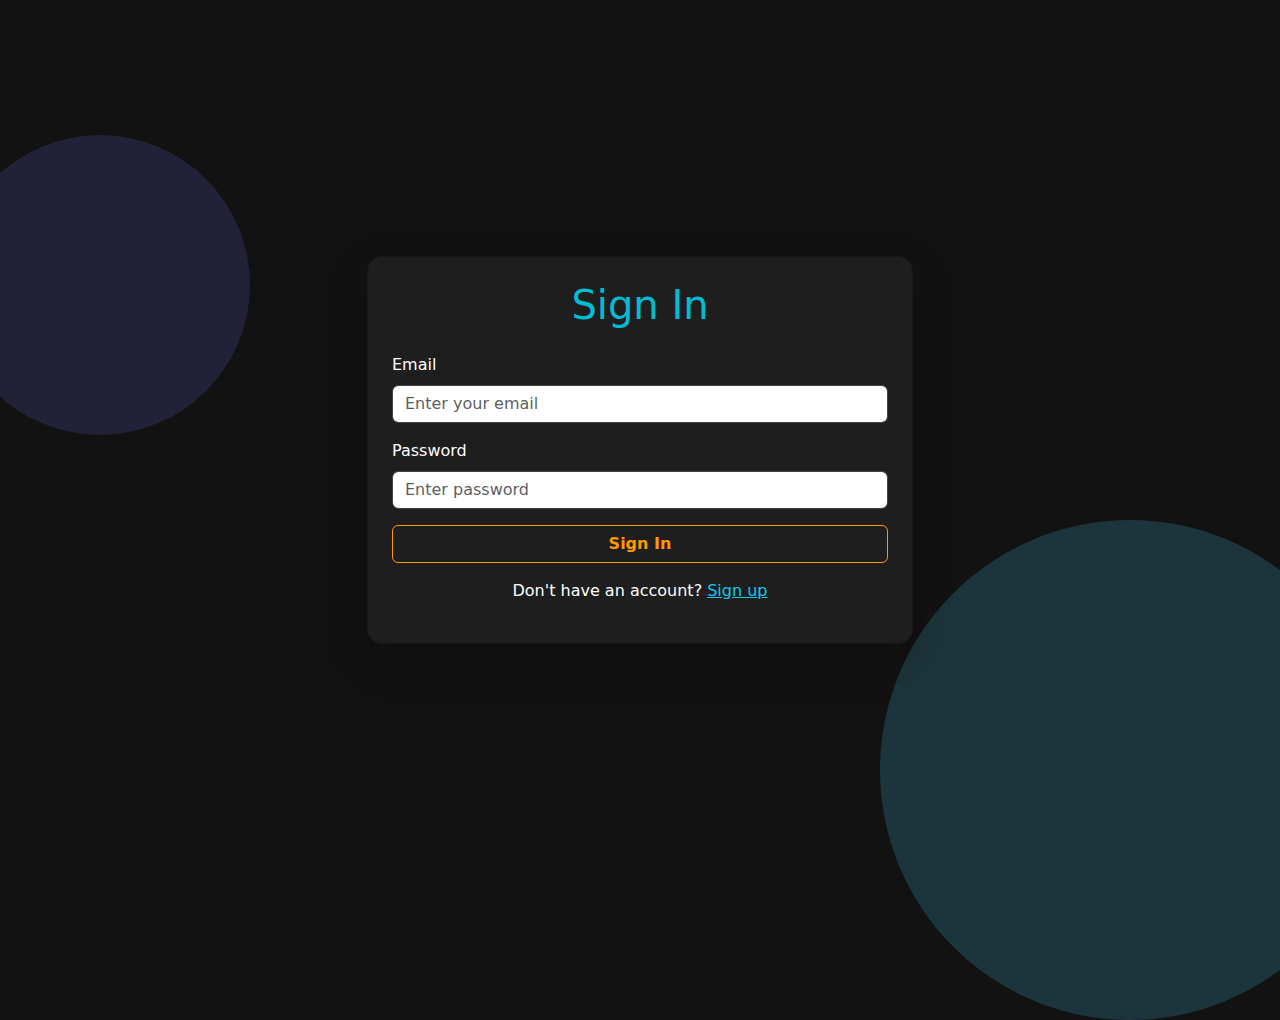
<file: index.html>
<!DOCTYPE html>
<html lang="en">

<head>
    <meta charset="UTF-8">
    <meta name="viewport" content="width=device-width, initial-scale=1.0">
    <meta name="description" content="Secure and easy to use.">
    <meta name="keywords" content="sign-up, secure, user registration">
    <meta name="author" content="Your Name">
    <title>Sign Up / Sign In </title>
    <link rel="icon" href="./IMG/icons8-login-16.png">
    <link rel="stylesheet" href="./css/bootstrap.min.css">
    <link rel="stylesheet" href="./css/all.css">
    <link rel="stylesheet" href="./css/main.css">
</head>

<body>

    <main class="d-flex align-items-center justify-content-center min-vh-100 ">
        <section id="auth-section" class="container">
            <div class="row justify-content-center">
                <div class="col-12 col-md-8 col-lg-6">
                    <!-- Sign Up Form -->
                    <div id="signup-form" class="card p-4 shadow-lg animate-card" style="display: none;">
                        <h1 class="text-center mb-4">Sign-up</h1>
                        <!-- Sign-up form -->
                        <form onsubmit="signUp(event)" class="text-white">
                            <div class="mb-3">
                                <label for="signupName" class="form-label">Name</label>
                                <input id="signupName" name="name" class="form-control" placeholder="Enter your name" type="text" required>
                                <div id="nameMessage" class="invalid-feedback">Name must be between 3 and 10 characters, and can include letters, numbers, spaces, underscores, or hyphens.</div>
                            </div>
                            <div class="mb-3">
                                <label for="signupEmail" class="form-label">Email</label>
                                <input id="signupEmail" name="email" class="form-control" placeholder="Enter your email" type="email" required>
                                <div id="emailMessage" class="invalid-feedback">Please enter a valid email address.</div>
                            </div>
                            <div class="mb-3">
                                <label for="signupPassword" class="form-label">Password</label>
                                <input id="signupPassword" name="password" class="form-control" placeholder="Enter password" type="password" required>
                                <div id="passwordMessage" class="invalid-feedback">Password must be at least 8 characters long and include at least one letter and one number.</div>
                            </div>
                            <p id="exist" class="text-danger"></p>
                            <button type="submit" class="btn btn-outline-info w-100">Sign Up</button>
                        </form>

                        <p class="text-center mt-3 text-white">Already have an account? <a href="javascript:void(0);" class="text-info" onclick="toggleForms('login')">Sign in</a></p>
                    </div>

                    <!-- Sign In Form -->
                    <div id="login-form" class="card p-4 shadow-lg animate-card">
                        <h1 class="text-center mb-4">Sign In</h1>
                        <form onsubmit="signIn(event)" class="text-white">
                            <div class="mb-3">
                                <label for="loginEmail" class="form-label">Email</label>
                                <input id="loginEmail" name="email" class="form-control" placeholder="Enter your email" type="email" required>
                                <div id="loginEmailMessage" class="invalid-feedback">Please enter a valid email address.</div>
                            </div>
                            <div class="mb-3">
                                <label for="loginPassword" class="form-label">Password</label>
                                <input id="loginPassword" name="password" class="form-control" placeholder="Enter password" type="password" required>
                                <div id="loginPasswordMessage" class="invalid-feedback">Password must be at least 8 characters long and include at least one letter and one number.</div>
                            </div>
                            <button type="submit" class="btn btn-outline-info w-100">Sign In</button>
                        </form>                        
                        <p class="text-center mt-3 text-white">Don't have an account? <a href="javascript:void(0);" class="text-info" onclick="toggleForms('signup')">Sign up</a></p>
                    </div>
                </div>
            </div>
        </section>
    </main>

    <script src="./js/bootstrap.bundle.min.js"></script>
    <script src="./js/main.js"></script>

</body>

</html>
</file>
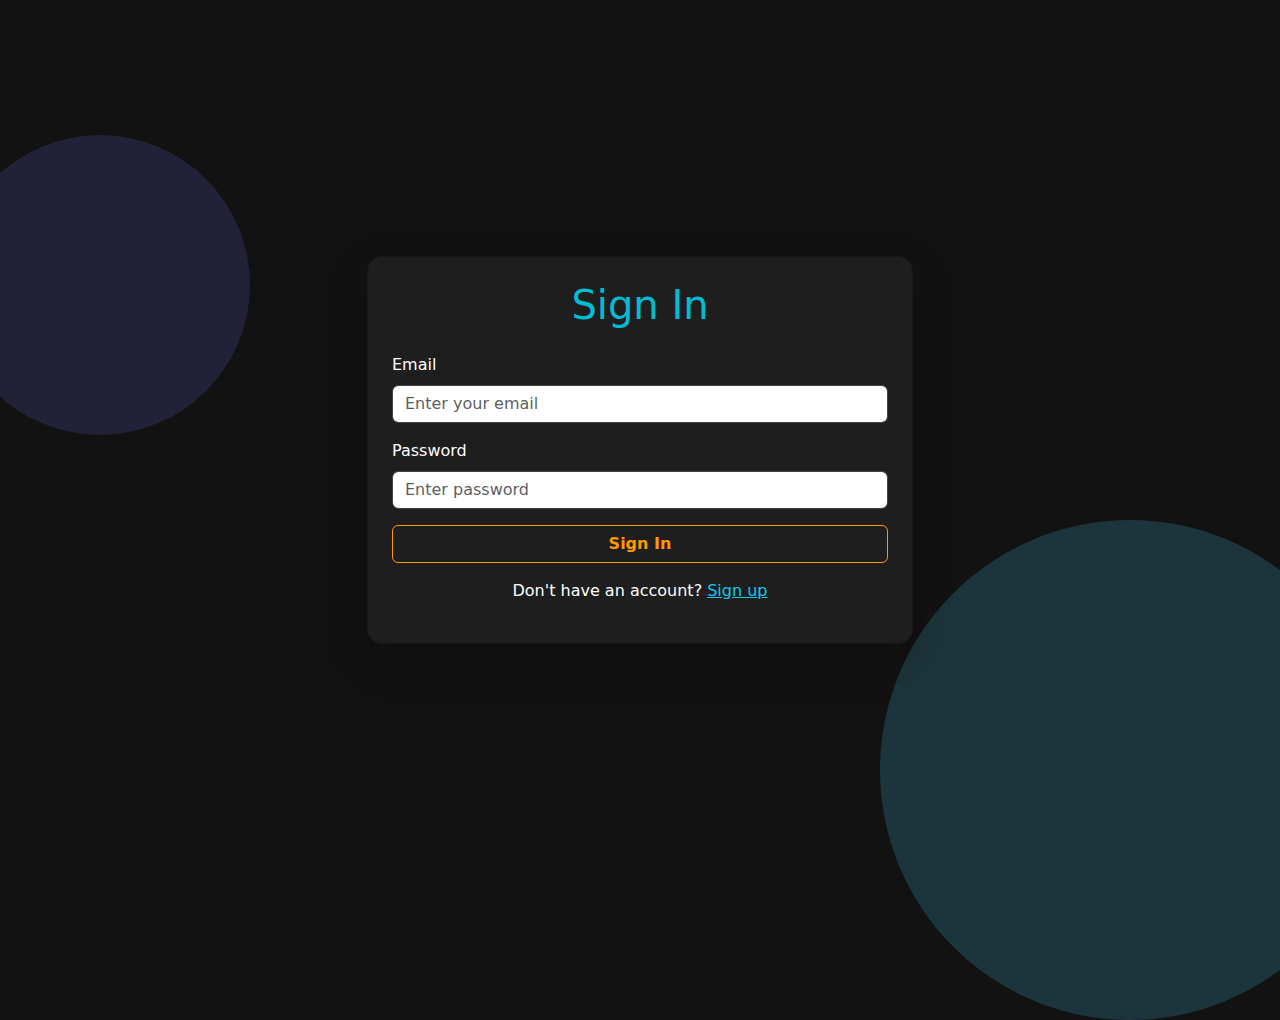
<file: home.html>
<!DOCTYPE html>
<html lang="en">

<head>
    <meta charset="UTF-8">
    <meta name="viewport" content="width=device-width, initial-scale=1.0">
    <meta name="description" content="Secure and easy to use.">
    <meta name="keywords" content="sign-up, secure, user registration">
    <meta name="author" content="Your Name">
    <title>Home</title>
    <link rel="icon" href="./IMG/icons8-login-16.png">
    <link rel="stylesheet" href="./css/bootstrap.min.css">
    <link rel="stylesheet" href="./css/all.css">
    <link rel="stylesheet" href="./css/main.css">
   
</head>

<body>
    <header class="d-flex justify-content-between align-items-center p-3 ">
        <h1 class="text-light">Dashbourd</h1>
        <a href="#" class="btn btn-warning btn-sm" onclick="confirmLogout(event)">Logout</a>
    </header>

    <main>
        <div class="welcome-card my-5">
            <h2>Welcome <span id="userName"></span></h2>
        </div>
    </main>

    <script>
        var userName = localStorage.getItem('currentUser');
        
        if (userName) {
            document.getElementById('userName').textContent = userName;
        } else {
            window.location.href = 'index.html';
        }

        function confirmLogout(event) {
            event.preventDefault(); 
            var userConfirmed = confirm("Are you sure you want to logout?");
            
            if (userConfirmed) { 
                localStorage.removeItem('currentUser');
                
                window.location.href = 'index.html'; 
            }
        }
    </script>

    <script src="./js/bootstrap.bundle.min.js"></script>
    <script src="./js/main.js"></script>
</body>

</html>
</file>
<file: css/main.css>
body {
    background-color: #121212; 
    color: #f4f4f4; 
    position: relative;
    min-height: 100vh;
    overflow-x: hidden;
}

body::before,
body::after {
    content: '';
    position: absolute;
    border-radius: 50%;
    opacity: 0.2;
    z-index: -1;
}

body::before {
    width: 300px;
    height: 300px;
    background: #5e60ce;
    top: 15%;
    left: -50px;
}

body::after {
    width: 500px;
    height: 500px;
    background: #48bfe3;
    bottom: -120px;
    right: -100px;
}

/* Card Styles */
.card {
    background-color: #1e1e1e; 
    border-radius: 15px;
    box-shadow: 0 10px 30px rgba(0, 0, 0, 0.5);
    padding: 2rem;
    transition: transform 0.3s ease, box-shadow 0.3s ease;
}

.card:hover {
    transform: translateY(-10px);
    box-shadow: 0 15px 40px rgba(0, 0, 0, 0.2);
}

@media (max-width: 576px) {
    .card {
        padding: 1rem;
    }
}

h1 {
    color: #00bcd4;
}

.btn-outline-info {
    border-color: #ff9900;
    color: #ff9900;
    font-weight: bold;
}

.btn-outline-info:hover {
    background-color: #ff9900;
    color: white;
}

.form-control {
    border: 1px solid #444;
    color: #f4f4f4;
}

.form-control:focus {
    border-color: #ff9900;
    box-shadow: 0 0 5px rgba(255, 153, 0, 0.6);
}

.invalid-feedback {
    color: #ff0000;
}

.text-info {
    color: #00bcd4;
}

.text-info:hover {
    color: #ff9900;
}

.btn {
    transition: transform 0.2s, background-color 0.3s ease;
}

.btn:hover {
    transform: scale(1.05);
    background-color: #ff7f00;
}

@media (max-width: 768px) {
    h1 {
        font-size: 1.5rem;
    }

    .card {
        padding: 20px;
    }

    .header-title {
        font-size: 1.5rem;
    }

    .welcome-card h2 {
        font-size: 2rem;
    }
}

/* Home */
.header {
    background-color: #333;
    box-shadow: 0 4px 10px rgba(0, 0, 0, 0.2);
}

.header-title {
    font-size: 1rem;
    font-weight: 700;
    color: #fff;
}

.header .btn {
    font-size: 1rem;
    background-color: #ff9900;
    border: none;
}

.header .btn:hover {
    background-color: #ff7f00;
    transform: scale(1.05);
    transition: background-color 0.3s ease, transform 0.3s ease;
}

.main {
    min-height: calc(100vh - 80px);
    display: flex;
    justify-content: center;
    align-items: center;
}

.welcome-card {
    background: #1e1e1e;
    border-radius: 15px;
    padding: 50px;
    text-align: center;
    box-shadow: 0 10px 30px rgba(0, 0, 0, 0.5);
}

.welcome-card h2 {
    font-size: 2.5rem;
    color: #00bcd4;
    font-weight: 600;
}

.welcome-card h2 span {
    font-size: 2rem;
    color: #f4f4f4;
    font-weight: 400;
}

.welcome-card {
    margin: 0 auto;
    max-width: 600px;
}

.welcome-card h2 {
    text-align: center; 
}

@media (max-width: 768px) {
    .header-title {
        font-size: 1.5rem;
    }

    .welcome-card h2 {
        font-size: 2rem;
    }
}
</file>
